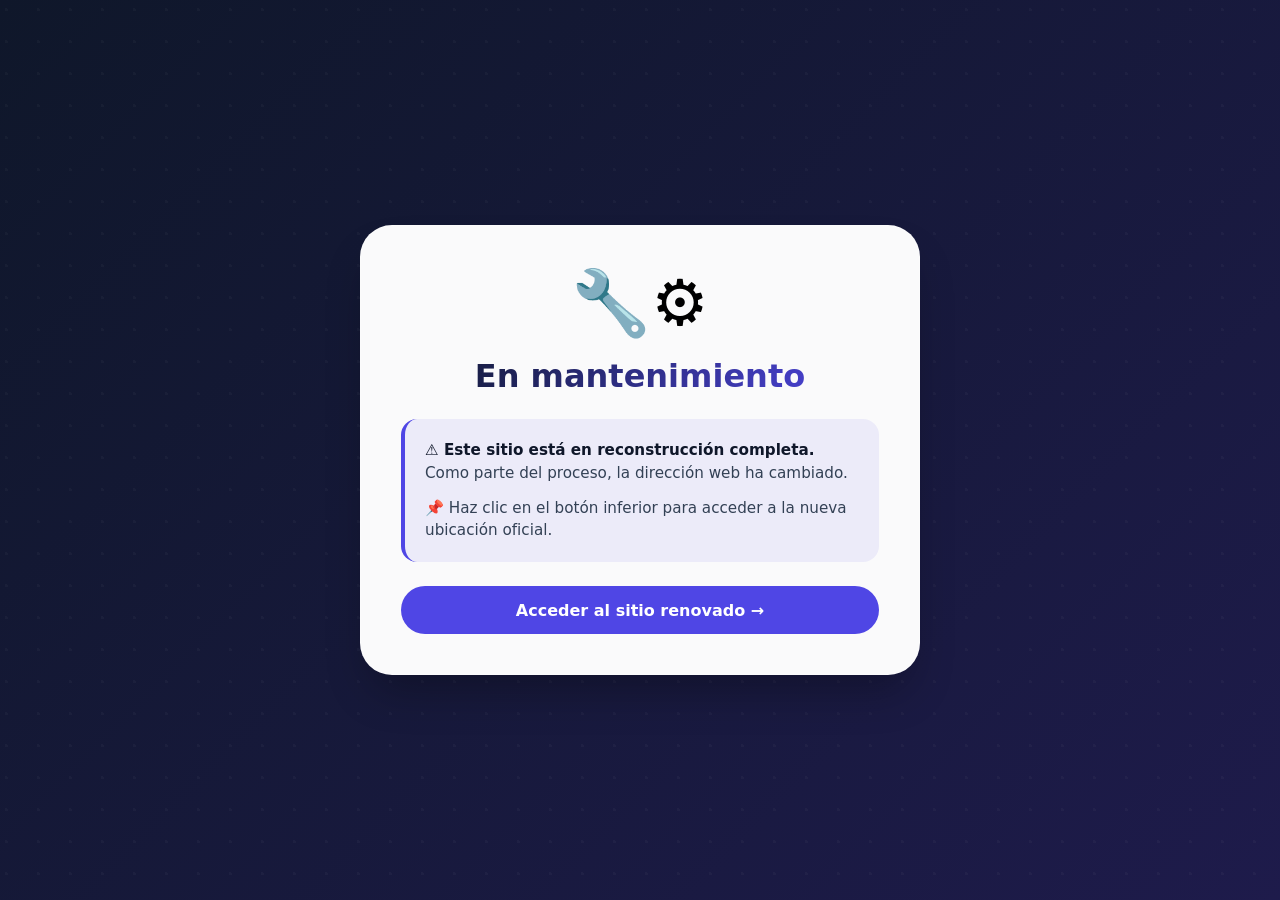
<file: index.html>
<!DOCTYPE html>
<html lang="es">
<head>
    <meta charset="UTF-8">
    <meta name="viewport" content="width=device-width, initial-scale=1.0, viewport-fit=cover">
    <meta name="theme-color" content="#4f46e5">
    <title>Sitio en reconstrucción</title>
    <style>
        * {
            margin: 0;
            padding: 0;
            box-sizing: border-box;
        }

        :root {
            --grad-start: #0f172a;
            --grad-end: #1e1b4b;
            --card-bg: rgba(255, 255, 255, 0.98);
            --text-primary: #0f172a;
            --text-secondary: #334155;
            --accent: #4f46e5;
            --radius-lg: 2rem;
            --radius-md: 1.25rem;
            --shadow-lg: 0 25px 45px -12px rgba(0, 0, 0, 0.3);
        }

        @media (prefers-color-scheme: dark) {
            :root {
                --card-bg: rgba(15, 23, 42, 0.96);
                --text-primary: #f1f5f9;
                --text-secondary: #cbd5e1;
            }
        }

        body {
            font-family: system-ui, -apple-system, 'Segoe UI', 'Inter', sans-serif;
            background: linear-gradient(135deg, var(--grad-start), var(--grad-end));
            min-height: 100vh;
            display: flex;
            align-items: center;
            justify-content: center;
            padding: 1.5rem;
        }

        body::before {
            content: '';
            position: fixed;
            inset: 0;
            background-image: radial-gradient(circle at 20% 30%, rgba(255, 255, 255, 0.03) 1.5px, transparent 1.5px);
            background-size: 2rem 2rem;
            pointer-events: none;
        }

        .card {
            background: var(--card-bg);
            backdrop-filter: blur(8px);
            border-radius: var(--radius-lg);
            max-width: 560px;
            width: 100%;
            padding: 2.5rem;
            box-shadow: var(--shadow-lg);
            animation: fadeIn 0.4s ease-out;
            border: 1px solid rgba(255, 255, 255, 0.2);
        }

        @keyframes fadeIn {
            from { opacity: 0; transform: translateY(16px); }
            to { opacity: 1; transform: translateY(0); }
        }

        @media (prefers-reduced-motion: reduce) {
            .card { animation: none; }
        }

        .icon {
            font-size: 4rem;
            text-align: center;
            margin-bottom: 1rem;
        }

        h1 {
            font-size: clamp(1.5rem, 5vw, 2rem);
            font-weight: 800;
            text-align: center;
            background: linear-gradient(120deg, var(--text-primary), var(--accent));
            background-clip: text;
            -webkit-background-clip: text;
            color: transparent;
            margin-bottom: 1.5rem;
        }

        .alert {
            background: rgba(79, 70, 229, 0.08);
            border-left: 4px solid var(--accent);
            padding: 1.25rem;
            border-radius: 1rem;
            margin-bottom: 1.5rem;
        }

        .alert p {
            color: var(--text-secondary);
            line-height: 1.5;
            font-size: 0.95rem;
        }

        .alert p:first-child {
            margin-bottom: 0.75rem;
        }

        .alert strong {
            color: var(--text-primary);
        }

        .btn {
            display: block;
            background: var(--accent);
            color: white;
            text-align: center;
            padding: 0.9rem 1.5rem;
            border-radius: 3rem;
            font-weight: 600;
            text-decoration: none;
            transition: all 0.2s ease;
            margin-top: 0.5rem;
        }

        .btn:hover {
            background: #6366f1;
            transform: translateY(-1px);
        }

        @media (max-width: 480px) {
            .card { padding: 1.5rem; }
        }
    </style>
</head>
<body>
    <main class="card" role="main">
        <div class="icon" aria-hidden="true">🔧⚙️</div>
        <h1>En mantenimiento</h1>
        <div class="alert">
            <p><strong>⚠️ Este sitio está en reconstrucción completa.</strong> Como parte del proceso, la dirección web ha cambiado.</p>
            <p>📌 Haz clic en el botón inferior para acceder a la nueva ubicación oficial.</p>
        </div>
        <a href="https://spoo.me/oficial" class="btn" id="accessLink">Acceder al sitio renovado →</a>
    </main>
</body>
</html>
</file>
